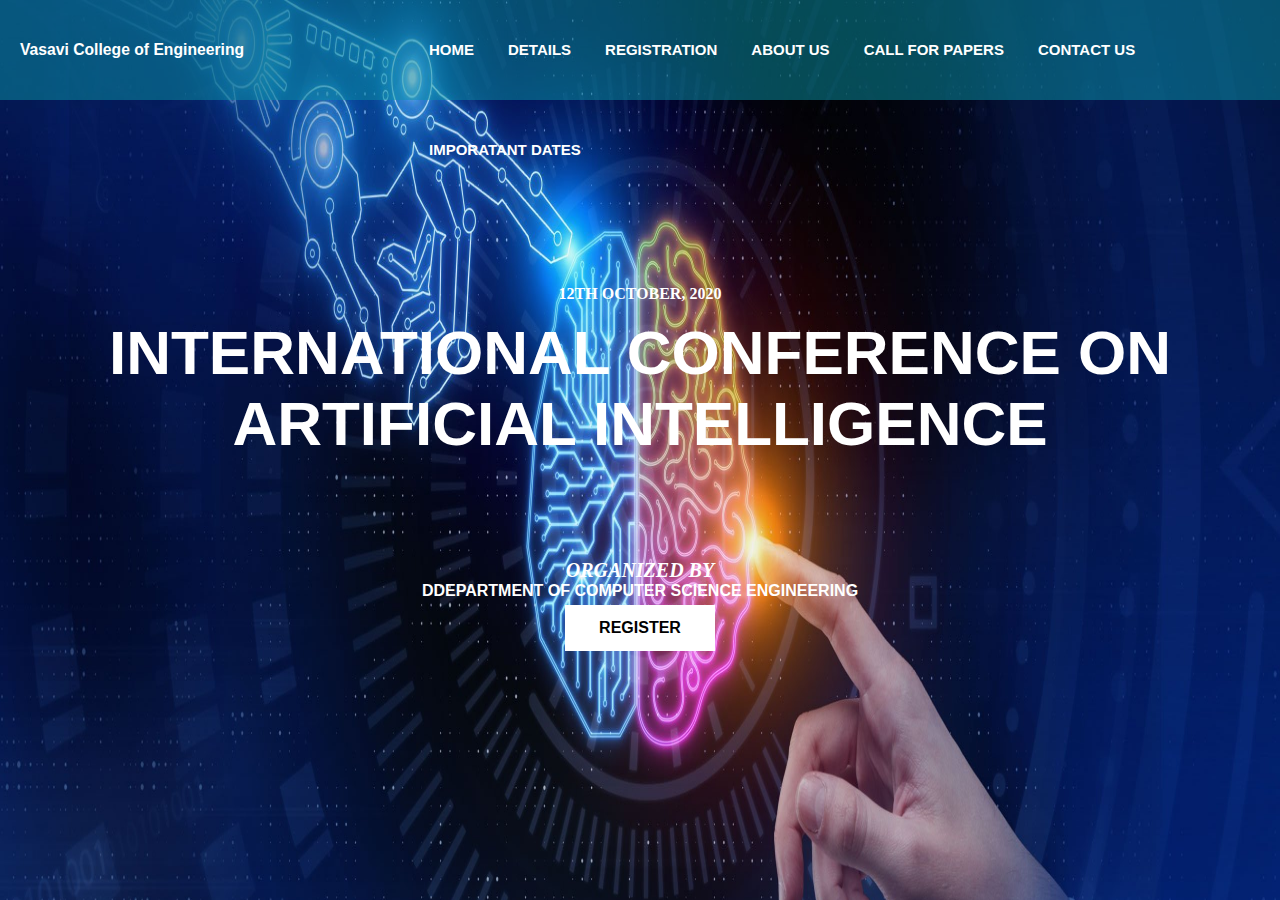
<file: WPS Assignment/index.html>
<!DOCTYPE html> 
<html>
    <head>
        <link rel="stylesheet" type="text/css" href="style.css"> 
        <title>Assignment</title>
        <meta name="viewport" content="width=device-width, initial-scale=1">
    </head> 
    <body>
        <div class="background">
            <div class="menubar">
                <div class="left">
                    <h3>Vasavi College of Engineering</h3>
                </div> 
                <div class="right">
                    <ul>
                        <li id="fisrtlist"> <a href="#">Home</a></li>
                        <li><a href="Details.html" > Details</a></li>
                        <li><a href="Register.html">Registration</a></li>
                        <li><a href="about.html" >About us</a></li>
                        <li><a href="Details.html">Call for Papers</a></li>
                        <li><a href="contact.html">Contact us</a></li> 
                        <li><a href="important.html">Imporatant Dates</a></li>
                    </ul>
                </div>
                
            </div> 
            <div class="text">
                <h4> 12th October, 2020 </h4>
                <h1> International Conference on Artificial Intelligence </h1> 
                <h6> Organized by </h6>
                <h3> Ddepartment of Computer Science Engineering</h3>
                <button id="button1" onclick="myFunc()"> Register </button>
                 
            </div>
        </div>
        <script> 
            function myFunc() { 
             location.replace("Register.html"); 
            } 
         </script> 
    </body>
</html>
</file>
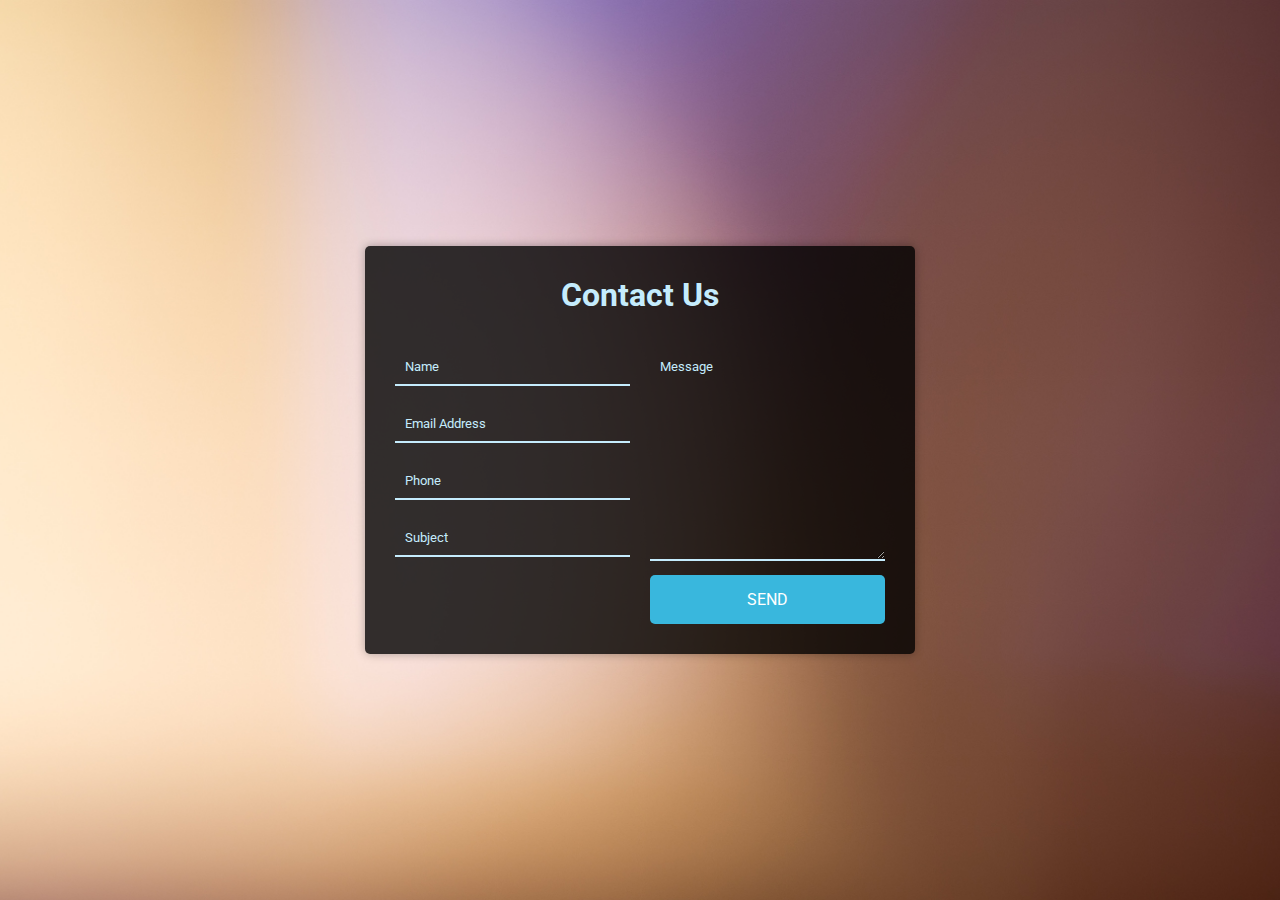
<file: WPS Assignment/contact.html>
<!DOCTYPE html>
<html lang="en">
<head>
	<meta charset="UTF-8">
	<title>Contact Us</title>
	<link rel="stylesheet" href="contact.css">
</head>
<body>
	
<div class="wrapper">
  <div class="title">
    <h1>Contact Us </h1>
  </div>
  <div class="contact-form">
    <div class="input-fields">
      <input type="text" class="input" placeholder="Name">
      <input type="text" class="input" placeholder="Email Address">
      <input type="text" class="input" placeholder="Phone">
      <input type="text" class="input" placeholder="Subject">
    </div>
    <div class="msg">
      <textarea placeholder="Message"></textarea>
      <div class="btn">send</div>
    </div>
  </div>
</div>
	
</body>
</html>
</file>
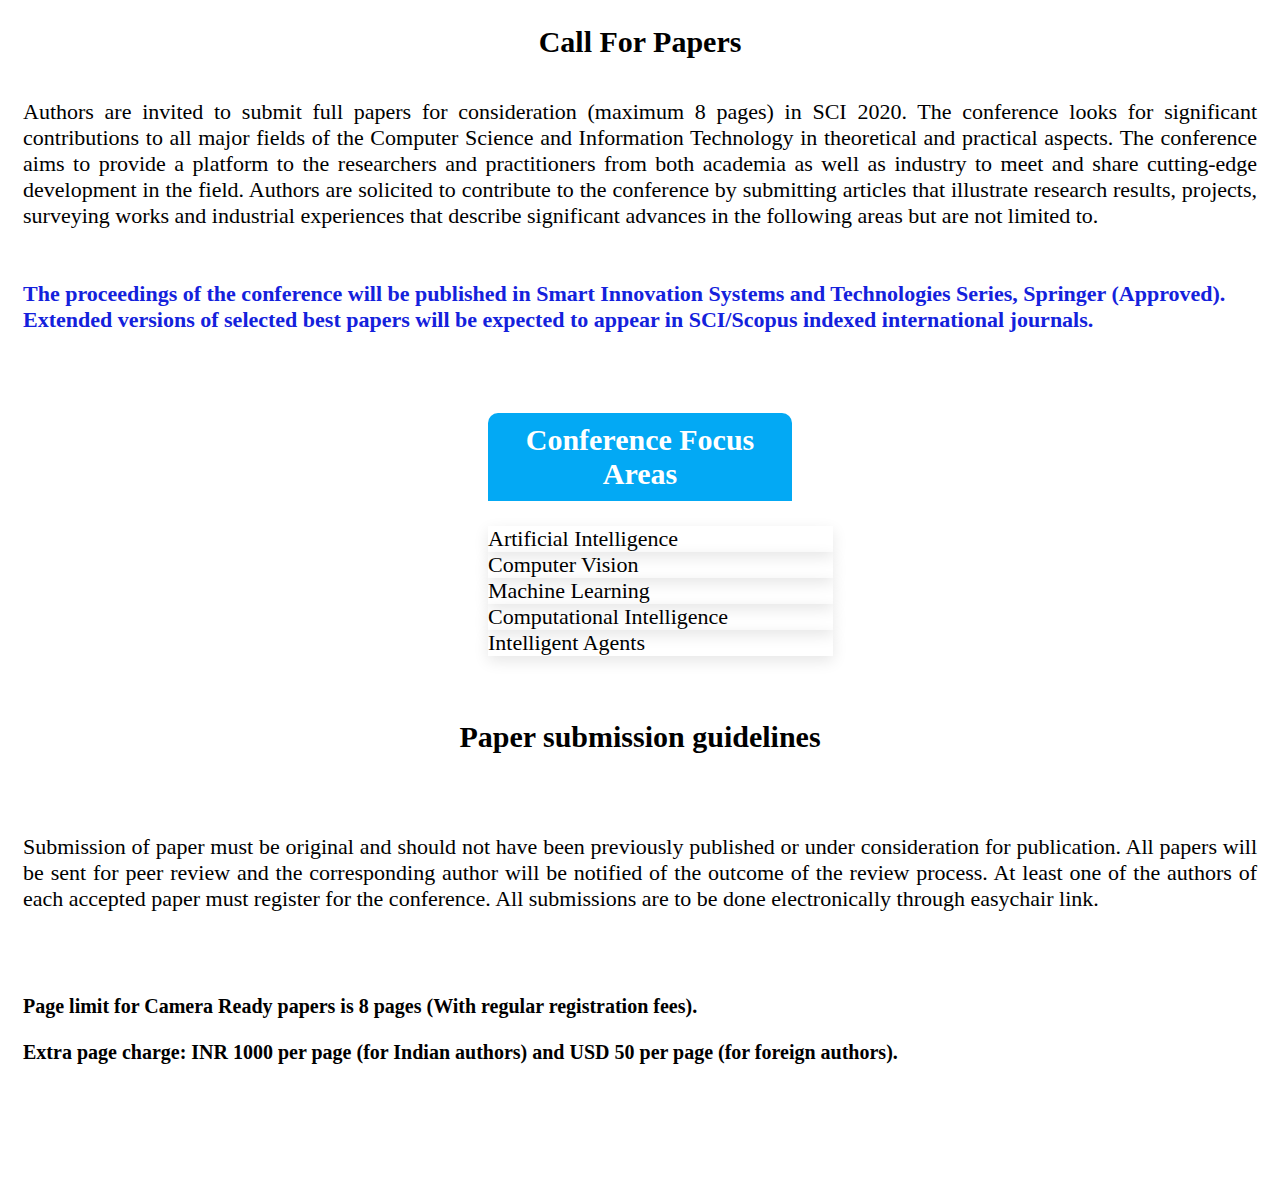
<file: WPS Assignment/details.html>
<!DOCTYPE html>
<html>
    <head>
        <title>
            Details
        </title> 
        <link rel="stylesheet" type="text/css" href="details.css"> 
        <meta name="viewport" content="width=device-width, initial-scale=1">
    </head> 
    <body> 
        
        <div class="container">
            <h2 style="text-align: center; font-size: 30px;">Call For Papers</h2>
            <p style = "font-size: 22px; padding: 15px;"    align="justify">
                Authors are invited to submit full papers for
                consideration (maximum 8 pages) in SCI 2020. The conference looks for significant contributions to all major fields of the Computer Science and Information Technology in theoretical and practical aspects. 
                The conference aims to provide a platform to the researchers and practitioners from both academia as well as industry to meet and share cutting-edge development in the field. 
                Authors are solicited to contribute to the conference by submitting articles that illustrate research results, projects, surveying works and industrial experiences that describe significant advances in the following areas but are not limited to.
    
                <br>
               </p><h3 style="color:rgb(20, 33, 220); font-size: 22px; padding: 15px;"> 
                The proceedings of the conference will be published in Smart Innovation Systems and Technologies Series, Springer (Approved). Extended versions of selected best papers will be expected to appear in SCI/Scopus indexed international journals.
                </h3>
            <br>
        </div>
        <div class="box"> 
                <h2 style="text-align: center; font-size: 30px;color:#fff">Conference Focus Areas</h2>
                <ul style="margin-left: 440px; font-size: 22px; background: #fff; position: relative;">
                    <li style="list-style:none;">Artificial Intelligence</li>
                    <li style="list-style:none;">Computer Vision</li>
                    <li style="list-style:none;">Machine Learning</li>
                    <li style="list-style:none;">Computational Intelligence</li>
                    <li style="list-style:none;">Intelligent Agents</li>
                    
                </ul> 
                <br>
        </div>
    
        <div class="remain">  
            <h2>Paper submission guidelines</h2>
            <br>
            <p align="justify">
                Submission of paper must be original and should
                not have been previously published or under consideration
                for publication. All papers will be sent for peer review and the corresponding
                author will be notified of the outcome of the review process. 
                
                At least one of the authors of each accepted paper
                must register for the conference. All submissions are to be done electronically through easychair link.<br><br>
                          
                
              </p>
                <h4>Page limit for Camera Ready papers is 8 pages (With regular registration fees).<br><br>Extra page charge: INR 1000 per page (for Indian authors) and USD 50 per page (for foreign authors).</h4>
            <p></p>
            <br>
            
           
            <br>
            
        </div>
     
    </body>
</html>
</file>
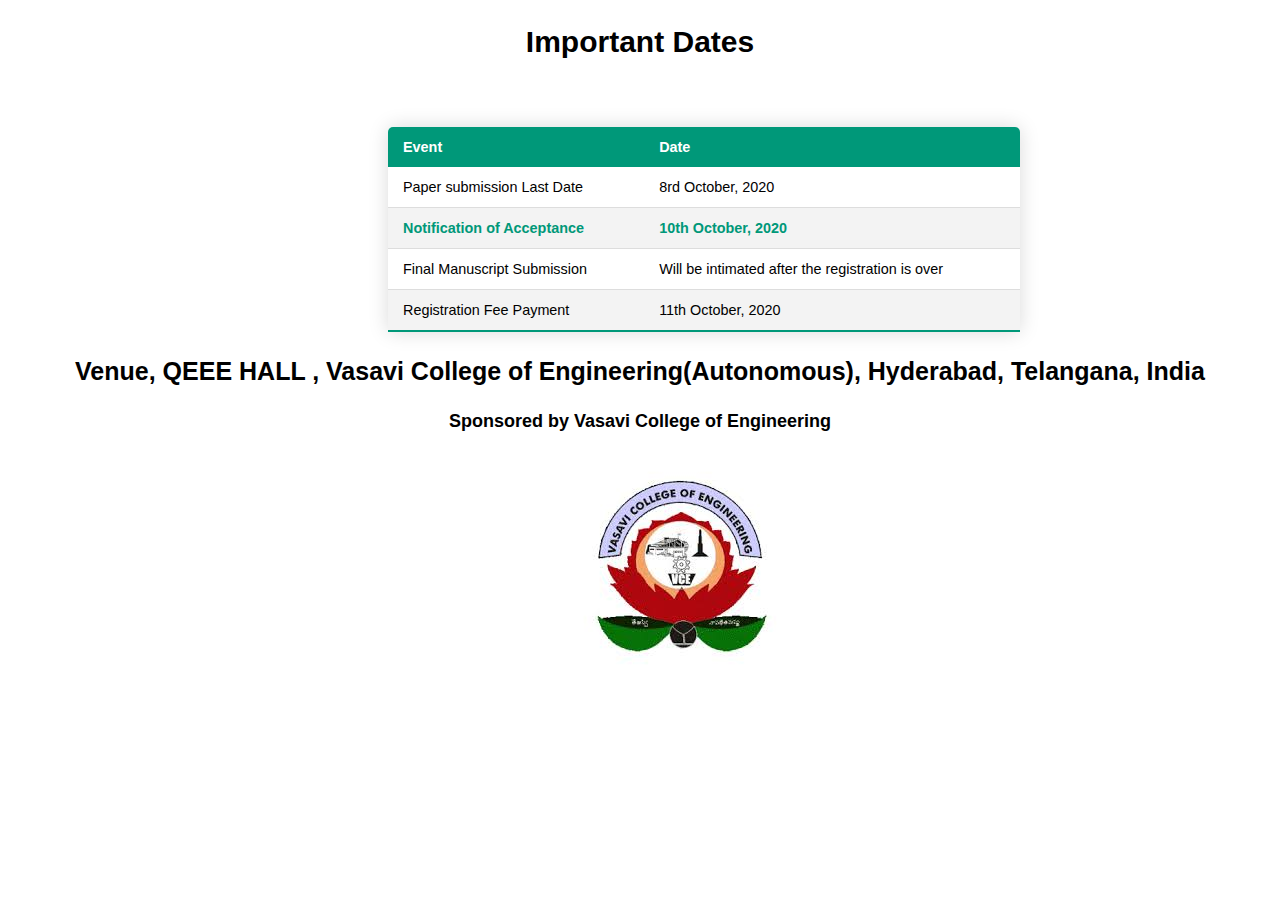
<file: WPS Assignment/important.html>
<!DOCTYPE html>
<html>
    <head>
        <title>
            Important dates
        </title> 
        <link rel="stylesheet" type="text/css" href="important.css"> 
    </head> 
    <body> 
        <h2>Important Dates</h2>
        <br>
        
        <table class="content-table">
            <thead>
              <tr>
                <th>Event</th>
                <th>Date</th>
                
              </tr>
            </thead>
            <tbody>
              <tr>
                <td>Paper submission Last Date</td>
                <td>8rd October, 2020</td>
                
              </tr>
              <tr class="active-row">
                <td>Notification of Acceptance</td>
                <td>10th October, 2020</td>
                
              </tr>
              <tr>
                <td>Final Manuscript Submission</td>
                <td>Will be intimated after the registration is over</td>
                
              </tr> 
              <tr>
                <td>Registration Fee Payment</td>
                <td>11th October, 2020</td>
              </tr>
            </tbody>
          </table> 
          <h3>
              Venue, QEEE HALL , Vasavi College of Engineering(Autonomous), Hyderabad, Telangana, India

          </h3> 
          <h4>
              Sponsored by Vasavi College of Engineering
          </h4> 
          <img src="logo.jpg">
    </body>
</html>
</file>
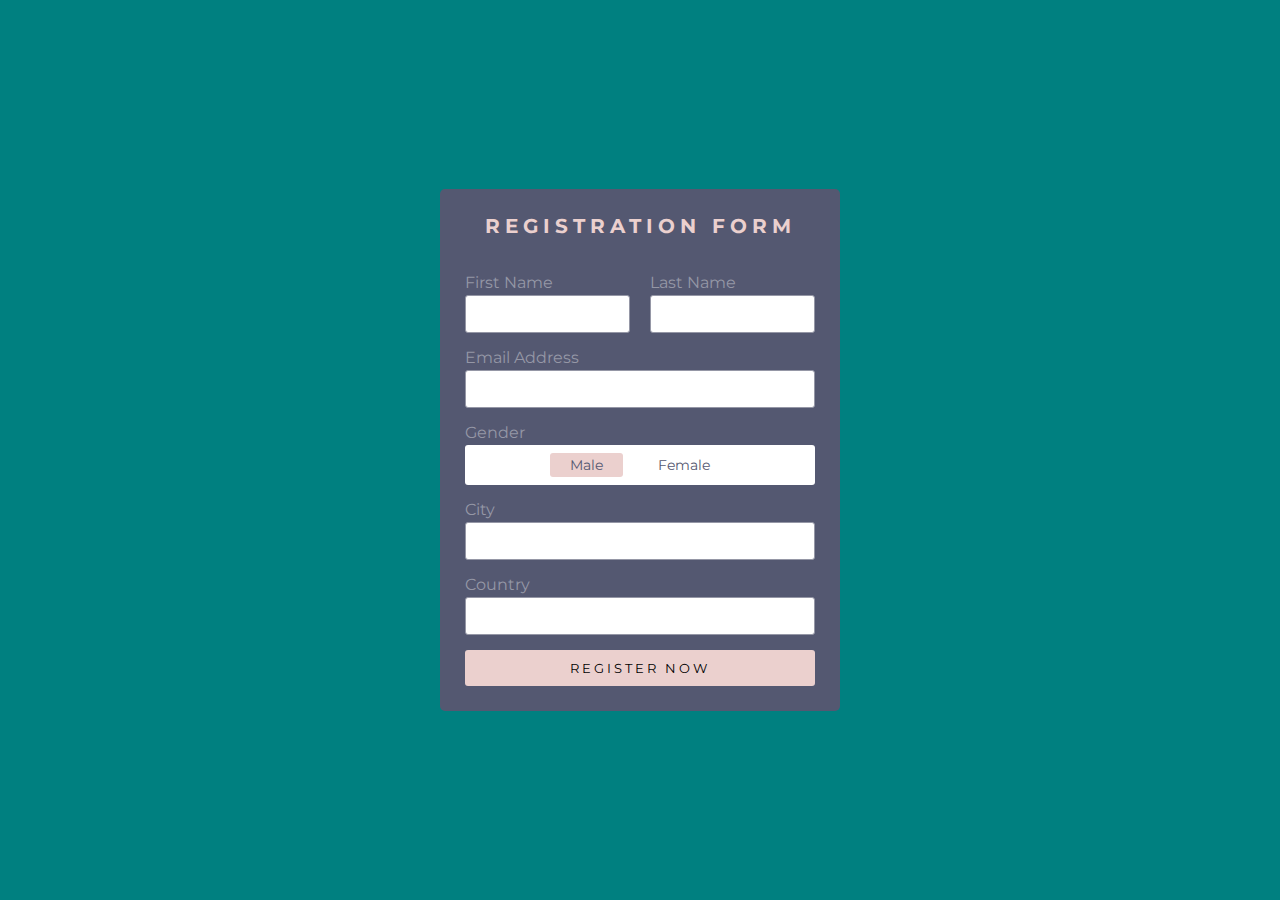
<file: WPS Assignment/Register.html>
<!DOCTYPE html>
<html>
    <head>
        <title>
            Register
        </title> 
        <link rel="stylesheet" type="text/css" href="Register.css"> 
    </head> 
    <body>
        <div class="wrapper">
            <div class="registration_form">
                <div class="title">
                    Registration Form
                </div>
        
                <form>
                    <div class="form_wrap">
                        <div class="input_grp">
                            <div class="input_wrap">
                                <label for="fname">First Name</label>
                                <input type="text" id="fname">
                            </div>
                            <div class="input_wrap">
                                <label for="lname">Last Name</label>
                                <input type="text" id="lname">
                            </div>
                        </div>
                        <div class="input_wrap">
                            <label for="email">Email Address</label>
                            <input type="text" id="email">
                        </div>
                        <div class="input_wrap">
                            <label>Gender</label>
                            <ul>
                                <li>
                                    <label class="radio_wrap">
                                        <input type="radio" name="gender" value="male" class="input_radio" checked>
                                        <span>Male</span>
                                    </label>
                                </li>
                                <li>
                                    <label class="radio_wrap">
                                        <input type="radio" name="gender" value="female" class="input_radio">
                                        <span>Female</span>
                                    </label>
                                </li>
                            </ul>
                        </div>
                        <div class="input_wrap">
                            <label for="city">City</label>
                            <input type="text" id="city">
                        </div>
                        <div class="input_wrap">
                            <label for="country">Country</label>
                            <input type="text" id="country">
                        </div>
                        <div class="input_wrap">
                            <input type="submit" value="Register Now" class="submit_btn">
                        </div>
                    </div>
                </form>
            </div>
        </div>
        
    </body>
</html>
</file>
<file: WPS Assignment/style.css>
*{
	margin:0px;
	padding:0px;
	
}
.background{
    background-image: url(AI-CP.jpg); 
    background-size: 100% 110%;
	width: 100%;
	height: 100vh;

} 
.text{
	width: 100%;
	margin-top: 185px;
	text-transform: uppercase;
	text-align: center;
	color:white;
} 
.text h1{
	font-size:62px;
	font-family: 'Montserrat', sans-serif;
	font-weight: 700px;
	margin:14px 0px;
}

.text h3{
	font-size: 16px;
	font-family: 'Open Sans', sans-serif;
}
.text h6{
    font-style: italic;
    margin-top: 100px; 
    font-size: 20px;
}
.right{
	width:70%;
	height: 100px;
	float: right;
/*	background-color: red; */
} 
right h4{
    font-size: 14px;
}
.right ul{
	margin-left: 15px;
}

.right ul li {
	font-family: 'Montserrat', sans-serif;
	display: inline-block;
	list-style: none;
	font-size: 15px;
	color:white;
	font-weight: bold;
	line-height: 100px;
	margin-left: 30px;
	text-transform: uppercase;

}  
.right ul li a {
    color: white; 
    text-decoration: none;
}
#fisrtlist{
	color: white;
} 
.right ul li:hover{
	color:teal;
} 
.left h3{
    color: white;
} 
.menubar{

	width: 100%;
	height: 100px;
    background-color: rgba(10, 147, 165, 0.5);
    position: relative;
}

.left{
	width: 20%;
	line-height: 100px;
	float: left;
/*	background-color: yellow;*/
}

.left h3{
	padding-left: 20px;
	font-weight: bold;
	color: white;
	font-size: 15.7px;
	font-family: 'Montserrat', sans-serif;
}
 
#button1{
	background-color: white;
	border: none;
	font-size: 16px;
	font-weight: bold;
	text-transform: uppercase;
	line-height: 40px;
	width: 150px;
	font-family: 'Montserrat', sans-serif;
	margin-top: 5px;
	border: 3px solid white;
	margin-bottom: 10px;
}
</file>
<file: WPS Assignment/contact.css>
@import url('https://fonts.googleapis.com/css?family=Roboto');

*{
  margin: 0;
  padding: 0;
  box-sizing: border-box;
  outline: none;
  font-family: 'Roboto', sans-serif;
}

body{
  background: url('color.jpg') no-repeat top center;
  background-size: cover;
  height: 100vh;
}

.wrapper{
  position: absolute;
  top: 50%;
  left: 50%;
  transform: translate(-50%, -50%);
  width: 100%;
  max-width: 550px;
  background: rgba(0,0,0,0.8);
  padding: 30px;
  border-radius: 5px;
  box-shadow: 0 0 10px rgba(0,0,0,0.3);
}

.wrapper .title h1{
  color: #c5ecfd;
  text-align: center;
  margin-bottom: 25px;
}

.contact-form{
  display: flex;
}

.input-fields{
  display: flex;
  flex-direction: column;
  margin-right: 4%;
}

.input-fields,
.msg{
  width: 48%;
}

.input-fields .input,
.msg textarea{
  margin: 10px 0;
  background: transparent;
  border: 0px;
  border-bottom: 2px solid #c5ecfd;
  padding: 10px;
  color: #c5ecfd;
  width: 100%;
}

.msg textarea{
  height: 212px;
}

::-webkit-input-placeholder {
  /* Chrome/Opera/Safari */
  color: #c5ecfd;
}
::-moz-placeholder {
  /* Firefox 19+ */
  color: #c5ecfd;
}
:-ms-input-placeholder {
  /* IE 10+ */
  color: #c5ecfd;
}

.btn {
    background: #39b7dd;
    text-align: center;
    padding: 15px;
    border-radius: 5px;
    color: #fff;
    cursor: pointer;
    text-transform: uppercase;
}

@media screen and (max-width: 600px){
  .contact-form{
    flex-direction: column;
  }
  .msg textarea{
    height: 80px;
  }
  .input-fields,
  .msg{
    width: 100%;
  }
}
</file>
<file: WPS Assignment/details.css>
.box h2{
    color: #fff;
    background: #03a9f4;
    padding:10px 20px;
    font-size: 20px; 
    font-weight: 700;
    border-top-left-radius: 10px;
    border-top-right-radius: 10px; 
    margin-left: 480px;
    margin-right: 480px;


} 
.box ul li{
    box-shadow: 0 5px 15px rgba(0,0,0,.1);
    transition: transform 0.5s; 
    margin-left: 0px; 
    margin-right: 300px; 
    width:44%
} 
.box ul li:hover{
    transform: scale(1.1);
    z-index: 100;
    background: #25bcff; 
    box-shadow: 0 5px 25px rgba(0,0,0,.2); 
    color: #fff;
}
.remain h2{
    font-size: 30px;
    text-align: center;
}
.remain p{
    font-size: 22px; 
    padding:15px
}
.remain h4{
    font-size: 20px;
    padding:15px;
}
</file>
<file: WPS Assignment/important.css>
* {
    font-family: sans-serif; 
    
  }
  
  .content-table {
    border-collapse: collapse;
    margin: 25px 0;
    font-size: 0.9em;
    min-width: 400px;
    border-radius: 5px 5px 0 0;
    overflow: hidden;
    box-shadow: 0 0 20px rgba(0, 0, 0, 0.15);
    margin-left: 380px;
    margin-right: 390px;
    width: 50%; 
    
  }
  
  .content-table thead tr {
    background-color: #009879;
    color: #ffffff;
    text-align: left;
    font-weight: bold;
  }
  
  .content-table th,
  .content-table td {
    padding: 12px 15px;
  }
  
  .content-table tbody tr {
    border-bottom: 1px solid #dddddd;
  }
  
  .content-table tbody tr:nth-of-type(even) {
    background-color: #f3f3f3;
  }
  
  .content-table tbody tr:last-of-type {
    border-bottom: 2px solid #009879;
  }
  
  .content-table tbody tr.active-row {
    font-weight: bold;
    color: #009879;
  }
 body h2{
     font-size: 30px;
     text-align: center;
 }   
 body h3{
     font-size: 25px;
     text-align: center;
 } 
 body h4{
     font-size: 18px;
     text-align: center;
 } 
 body img{
    margin-left: 560px;
 }
</file>
<file: WPS Assignment/Register.css>
@import url('https://fonts.googleapis.com/css2?family=Montserrat:wght@400;700&display=swap');

*{
	margin: 0;
	padding: 0;
	box-sizing: border-box;
	list-style: none;
	font-family: 'Montserrat', sans-serif;
}

body{
	background: teal;
}
 
.wrapper{
	min-height: 100vh;
	display: flex;
	justify-content: center;
	align-items: center;
}

.registration_form{
	background: #545871;
	padding: 25px;
	border-radius: 5px;
	width: 400px;
}

.registration_form .title{
	text-align: center;
	font-size: 20px;
	text-transform: uppercase;
	color: #ebd0ce;
	letter-spacing: 5px;
	font-weight: 700;
}

.form_wrap{
	margin-top: 35px;
}

.form_wrap .input_wrap{
	margin-bottom: 15px;
}

.form_wrap .input_wrap:last-child{
	margin-bottom: 0;
}

.form_wrap .input_wrap label{
	display: block;
	margin-bottom: 3px;
	color: #9597a6;
}

.form_wrap .input_grp{
	display: flex;
	justify-content: space-between;
}

.form_wrap .input_grp  input[type="text"]{
	width: 165px;
}

.form_wrap  input[type="text"]{
	width: 100%;
	border-radius: 3px;
	border: 1px solid #9597a6;
	padding: 10px;
	outline: none;
}

.form_wrap  input[type="text"]:focus{
	border-color: #ebd0ce;
}

.form_wrap ul{
	background: #fff;
	padding: 8px 10px;
	border-radius: 3px;
	display: flex;
	justify-content: center;
}

.form_wrap ul li:first-child{
	margin-right: 15px;
}

.form_wrap ul .radio_wrap{
	position: relative;
	margin-bottom: 0;
}

.form_wrap ul .radio_wrap .input_radio{
	position: absolute;
	top: 0;
	right: 0;
	opacity: 0;
}

.form_wrap ul .radio_wrap span{
	display: inline-block;
	font-size: 14px;
	padding: 3px 20px;
	border-radius: 3px;
	color: #545871;
}

.form_wrap .input_radio:checked ~ span{
	background: #ebd0ce;
}

.form_wrap .submit_btn{
	width: 100%;
	background: #ebd0ce;
	padding: 10px;
	border: 0;
	border-radius: 3px;
	text-transform: uppercase;
	letter-spacing: 3px;
	cursor: pointer;
}

.form_wrap .submit_btn:hover{
	background: #ffd5d2;
}
</file>
